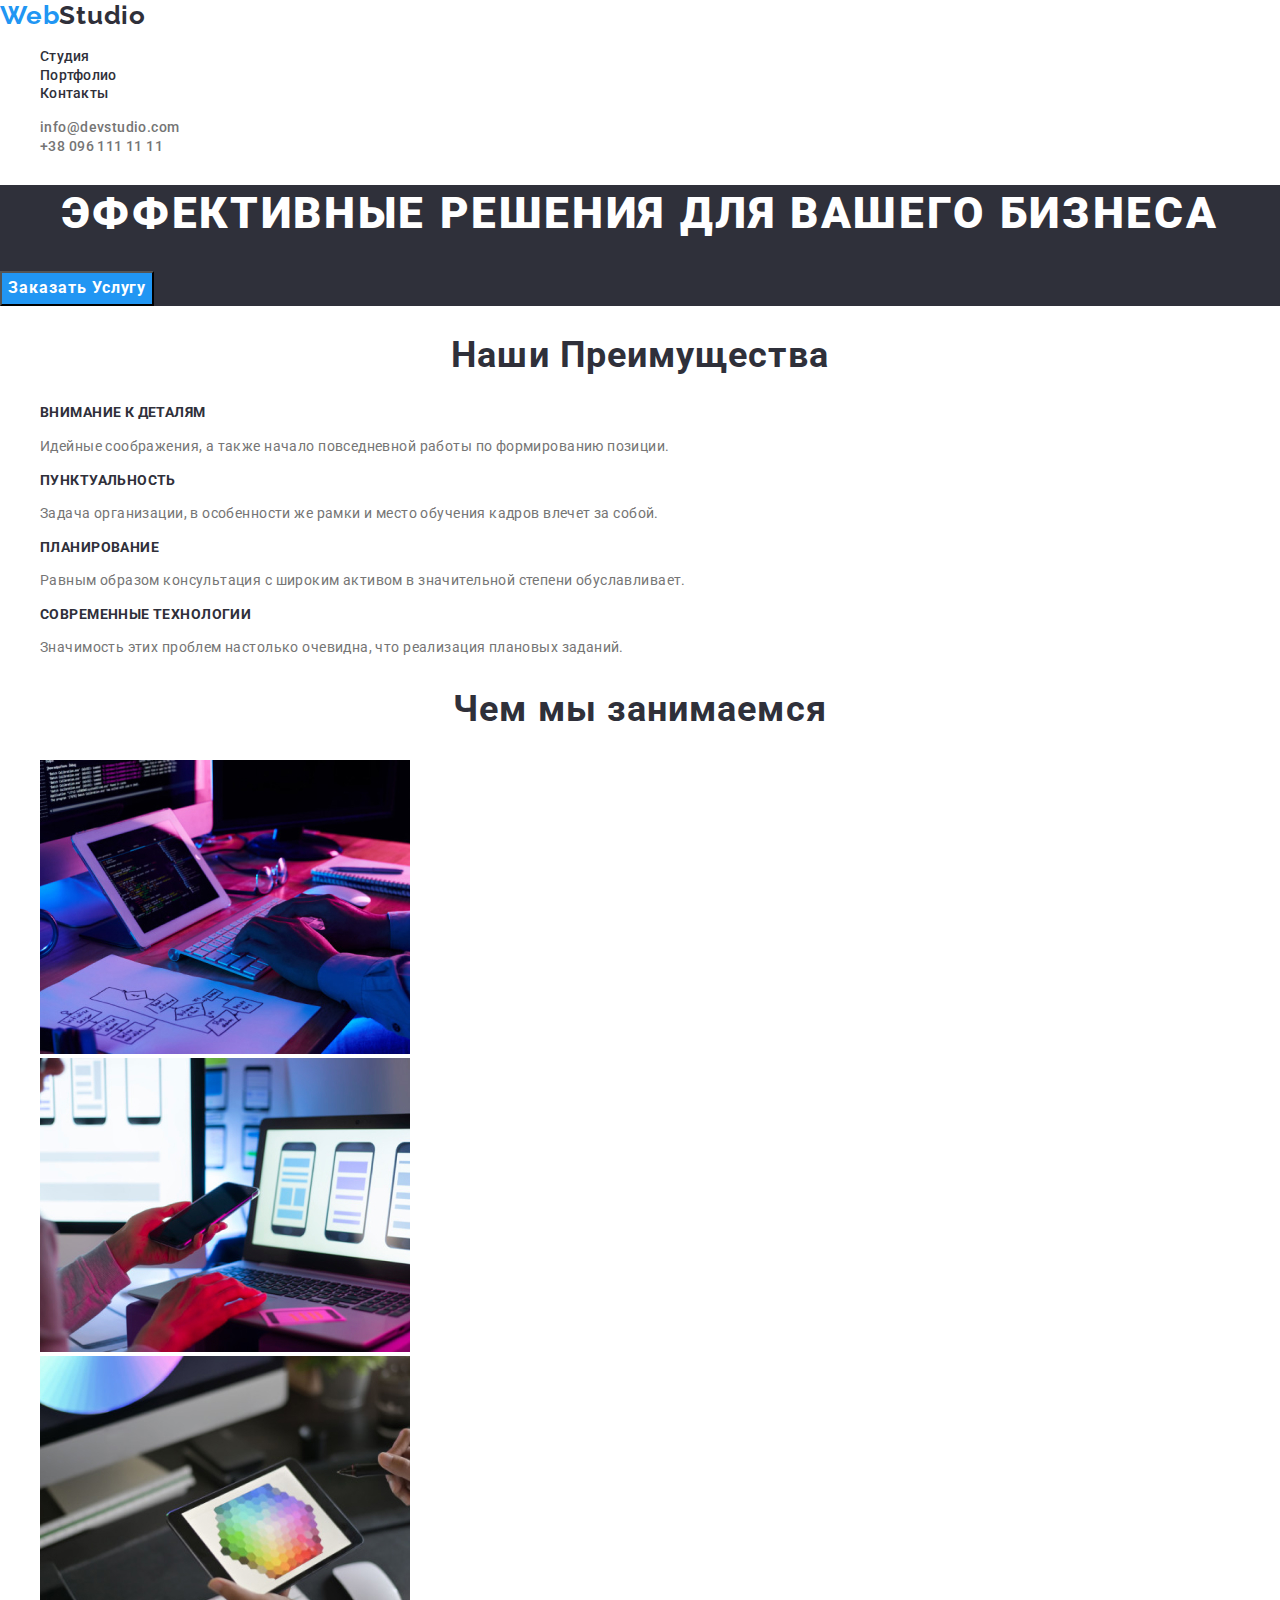
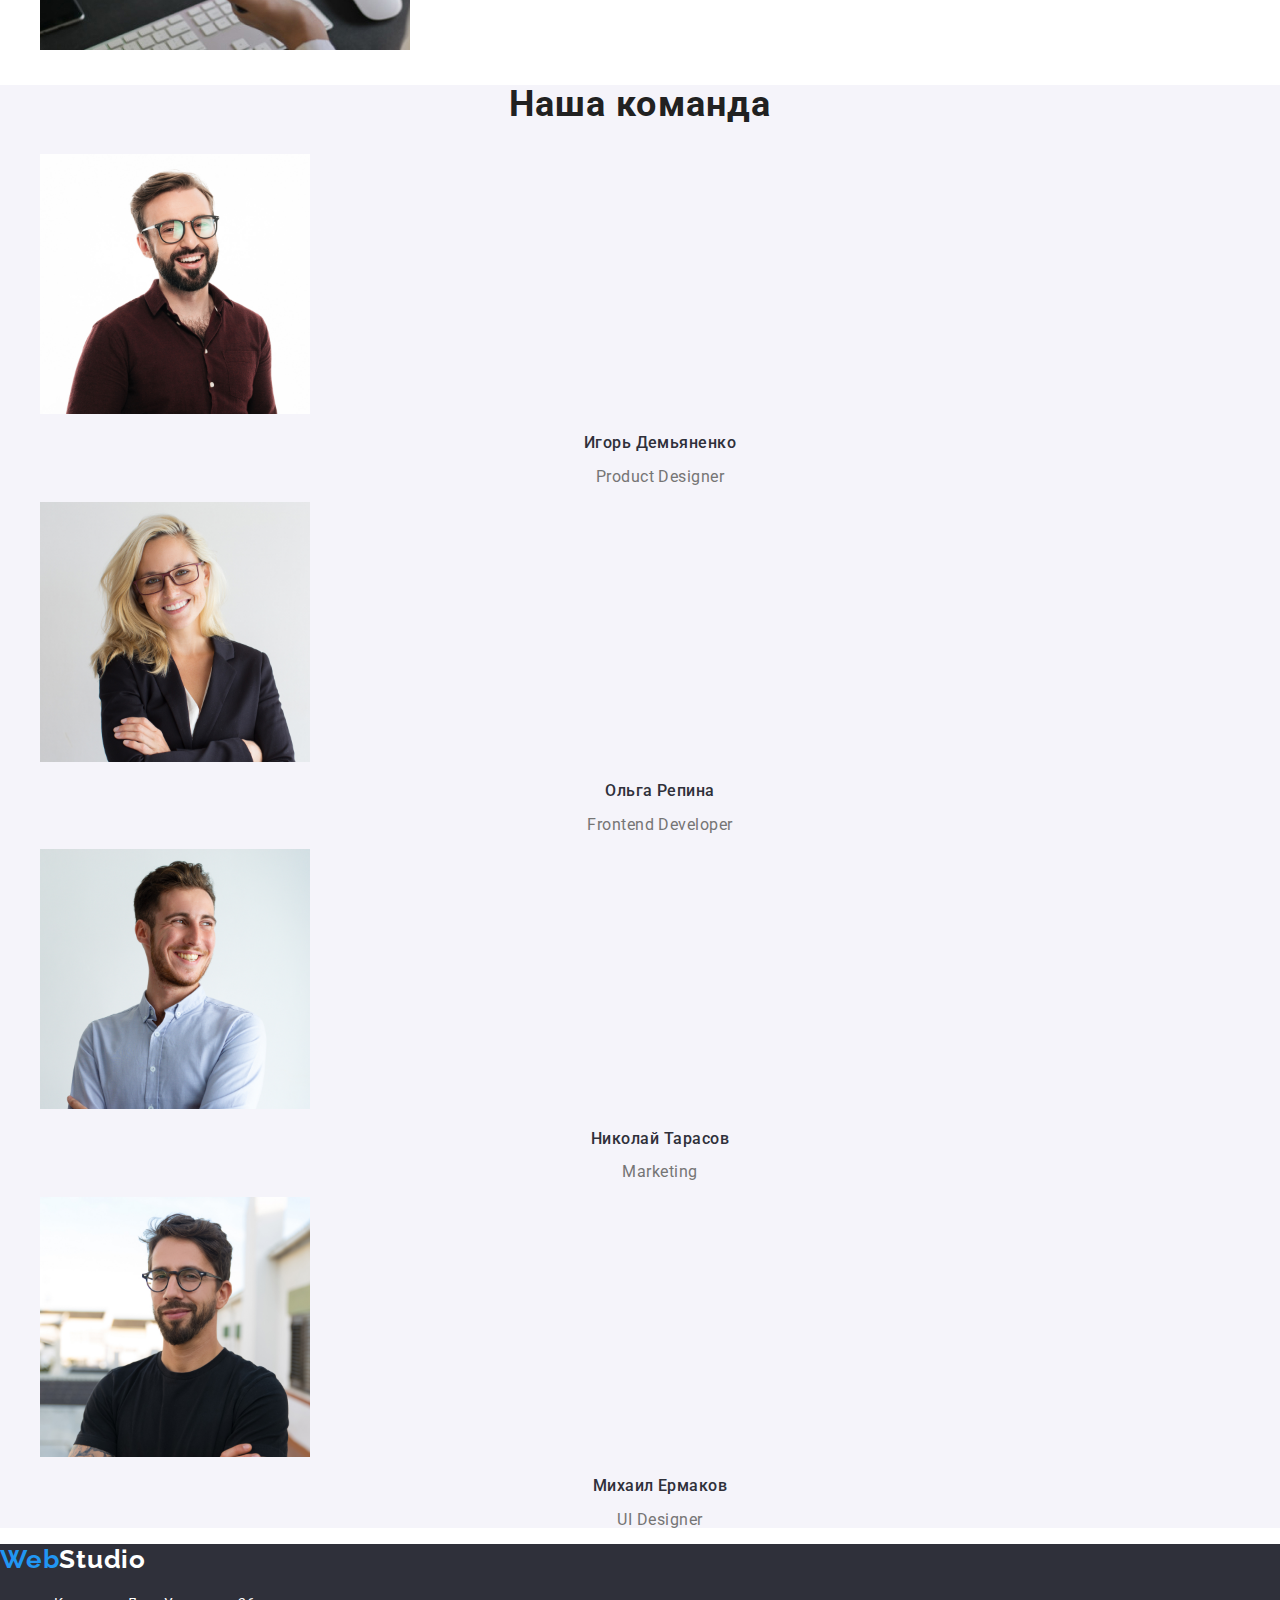
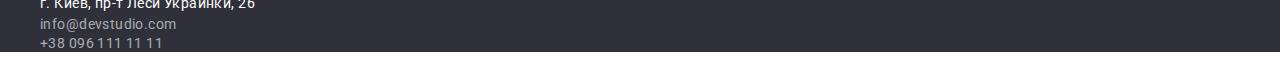
<file: index.html>
<!DOCTYPE html>
<html lang="en">

<head>
    <meta charset="UTF-8" />
    <meta http-equiv="X-UA-Compatible" content="IE=edge" />
    <meta name="viewport" content="width=device-width, initial-scale=1.0" />
    <link rel="stylesheet" type="text/css" href="./modern-normalize.css" />
    <link rel="preconnect" href="https://fonts.gstatic.com" crossorigin />
    <link href="https://fonts.googleapis.com/css2?family=Raleway:wght@700&family=Roboto:wght@400;500;700;900&display=swap" rel="stylesheet" />
    <link rel="stylesheet" type="text/css" href="./styles/style.css" />
    <title>Document</title>
</head>

<body>
    <header>
        <nav class="nav">
            <a href="" class="nav_logo">Web<span>Studio</span></a>

            <ul class="menu">
                <li><a href="" class="items">Студия</a></li>
                <li><a href="./portfolio.html" class="items">Портфолио</a></li>
                <li><a href="" class="items">Контакты</a></li>
            </ul>
        </nav>

        <ul class="contacts">
            <li>
                <a href="mailto:info@devstudio.com" class="mail">info@devstudio.com</a
          >
        </li>
        <li>
          <a href="tel:+380961111111" class="tel">+38 096 111 11 11</a>
            </li>
        </ul>
    </header>

    <main>
        <section class="main-button">
            <h1 class="main-slogan">Эффективные решения для вашего бизнеса</h1>

            <button type="button" data-modal-open class="order-button">
          Заказать Услугу
        </button>
        </section>

        <!--Качества-->
        <section class="quality">
            <h2 class="quality-h2">Наши Преимущества</h2>
            <ul class="quality-list">
                <li>
                    <h3 class="quality-h3">Внимание к деталям</h3>
                    <p class="quality-p">
                        Идейные соображения, а также начало повседневной работы по формированию позиции.
                    </p>
                </li>
                <li>
                    <h3 class="quality-h3">Пунктуальность</h3>
                    <p class="quality-p">
                        Задача организации, в особенности же рамки и место обучения кадров влечет за собой.
                    </p>
                </li>
                <li>
                    <h3 class="quality-h3">Планирование</h3>
                    <p class="quality-p">
                        Равным образом консультация с широким активом в значительной степени обуславливает.
                    </p>
                </li>
                <li>
                    <h3 class="quality-h3">Современные технологии</h3>
                    <p class="quality-p">
                        Значимость этих проблем настолько очевидна, что реализация плановых заданий.
                    </p>
                </li>
            </ul>
        </section>

        <!--Чем мы занимаемся-->

        <section class="task">
            <h2 class="task-h2">Чем мы занимаемся</h2>

            <ul class="task-list">
                <li>
                    <img src="./images/tasks/img.jpg" alt="мобильные приложения" width="370" />
                </li>
                <li>
                    <img src="./images/tasks/img_1.jpg" alt="десктопные приложения" width="370" />
                </li>
                <li>
                    <img src="./images/tasks/img_2.jpg" alt="дизайнерские решения" width="370" />
                </li>
            </ul>
        </section>

        <!--Наша команда-->

        <section class="team">
            <h2 class="team-h2">Наша команда</h2>

            <ul class="team-list">
                <li class="team_card">
                    <img src="./images/team/img.jpg" alt="Игорь Демьяненко" width="270" />
                    <h3 class="teamlist-h3">Игорь Демьяненко</h3>
                    <p class="teamlist-p">Product Designer</p>
                </li>
                <li class="team_card">
                    <img src="./images/team/img-1.jpg" alt="Ольга Репина" width="270" />
                    <h3 class="teamlist-h3">Ольга Репина</h3>
                    <p class="teamlist-p">Frontend Developer</p>
                </li>
                <li class="team_card">
                    <img src="./images/team/img-2.jpg" alt="Николай Тарасов" width="270" />
                    <h3 class="teamlist-h3">Николай Тарасов</h3>
                    <p class="teamlist-p">Marketing</p>
                </li>
                <li class="team_card">
                    <img src="./images/team/img-3.jpg" alt="Михаил Ермаков " width="270" />
                    <h3 class="teamlist-h3">Михаил Ермаков</h3>
                    <p class="teamlist-p">UI Designer</p>
                </li>
            </ul>
        </section>
    </main>

    <footer>
        <a href="" class="footer-logo"><span>Web</span>Studio</a>
        <ul id="address">
            <li>
                <a href="https://goo.gl/maps/dbALaQ9YhSVhBDLY6" class="footer-address">г. Киев, пр-т Леси Украинки, 26</a
          >
        </li>

        <li>
          <a href="mailto:info@devstudio.com" class="footer-mail"
            >info@devstudio.com</a
          >
        </li>
        <li>
          <a href="tel:+380961111111" class="footer-tel">+38 096 111 11 11</a>
            </li>
        </ul>
    </footer>
</body>

</html>
</file>
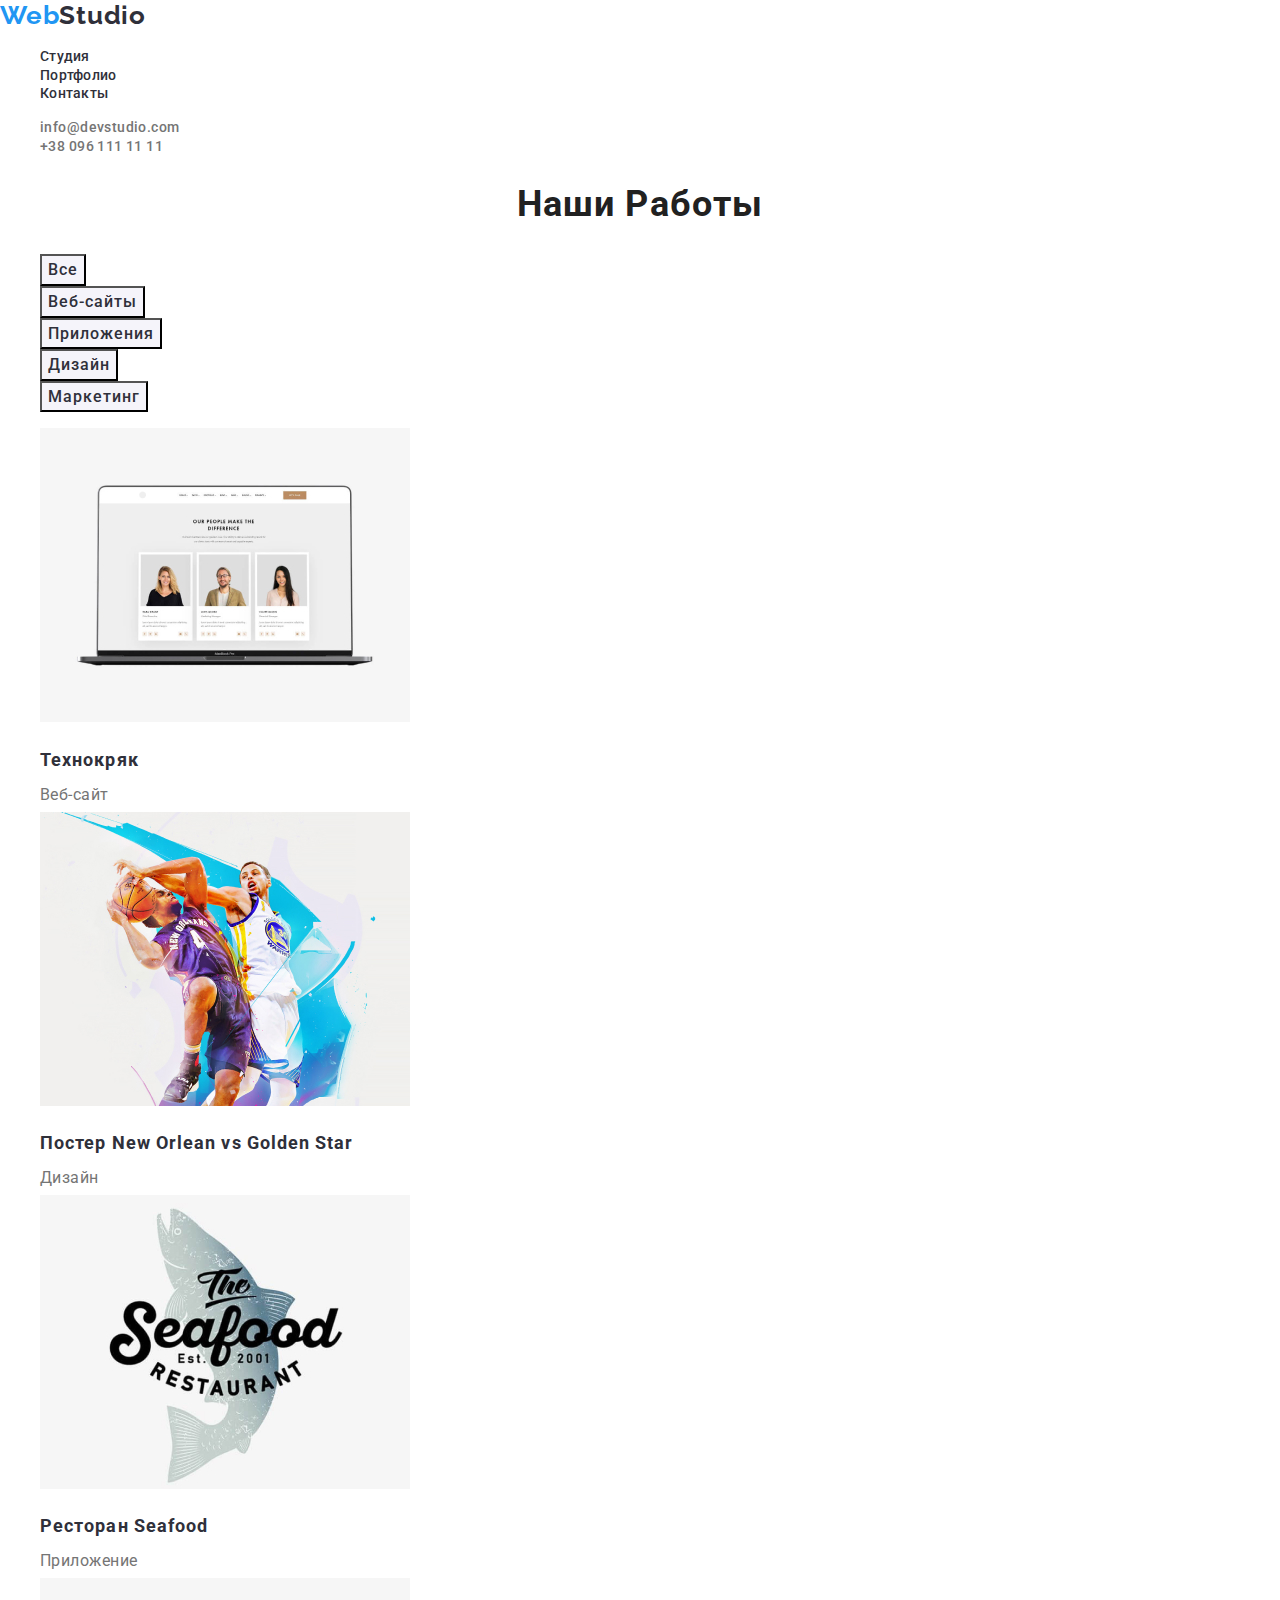
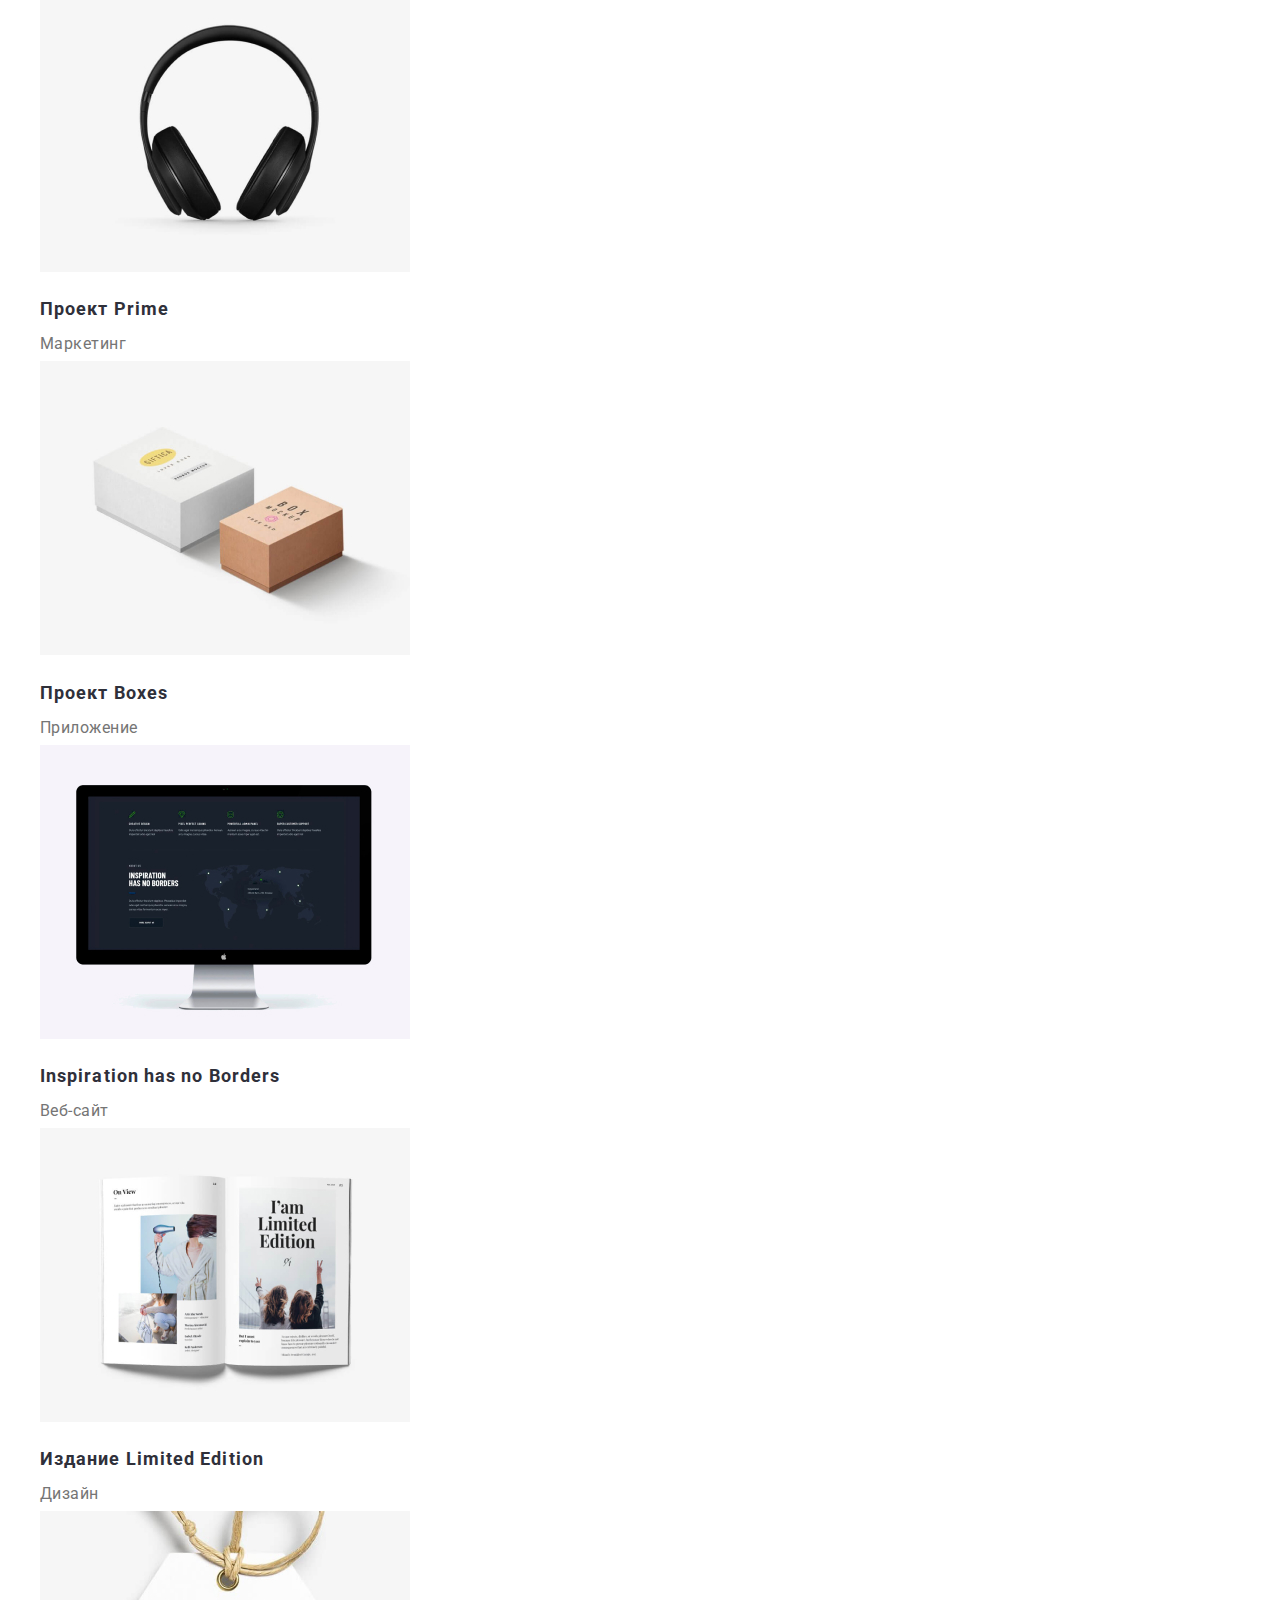
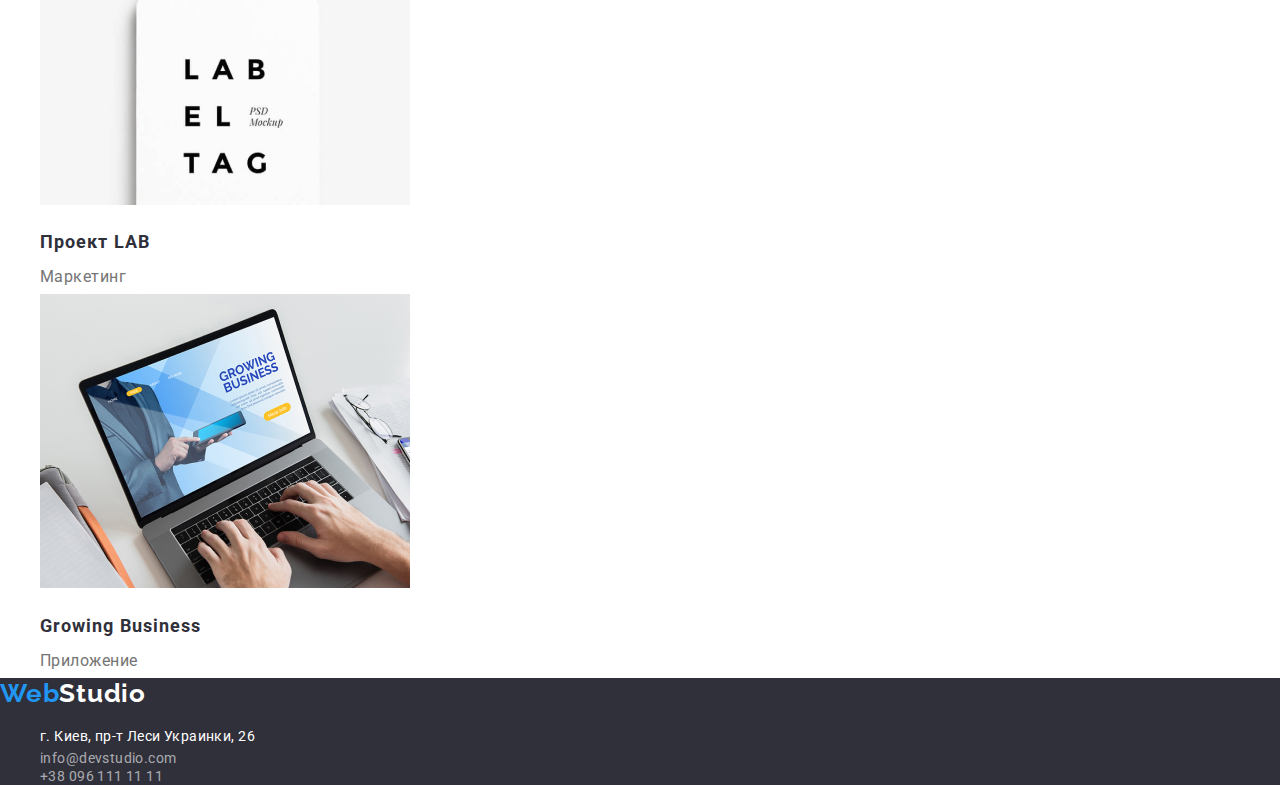
<file: portfolio.html>
<!DOCTYPE html>
<html lang="en">

<head>
    <meta charset="UTF-8" />
    <meta http-equiv="X-UA-Compatible" content="IE=edge" />
    <meta name="viewport" content="width=device-width, initial-scale=1.0" />
    <link rel="preconnect" href="https://fonts.gstatic.com" crossorigin />
    <link href="https://fonts.googleapis.com/css2?family=Raleway:wght@700&family=Roboto:wght@400;500;700;900&display=swap" rel="stylesheet" />
    <link rel="stylesheet" type="text/css" href="./modern-normalize.css" />
    <link rel="stylesheet" type="text/css" href="./styles/style.css" />
    <title>Document</title>
</head>

<body>
    <!--HEADER-->
    <header>
        <nav class="nav">
            <a href="" class="nav_logo">Web<span>Studio</span></a>

            <ul class="menu">
                <li><a href="./index.html" class="items">Студия</a></li>
                <li><a href="" class="items">Портфолио</a></li>
                <li><a href="" class="items">Контакты</a></li>
            </ul>
        </nav>

        <ul class="contacts">
            <li>
                <a href="mailto:info@devstudio.com" class="mail">info@devstudio.com</a
          >
        </li>
        <li>
          <a href="tel:+380961111111" class="tel">+38 096 111 11 11</a>
            </li>
        </ul>
    </header>

    <main>
        <section class="main-buttons">
            <h2 class="our-works">Наши Работы</h2>
            <ul class="button-list">
                <li><button type="button" class="buttons">Все</button></li>
                <li><button type="button" class="buttons">Веб-сайты</button></li>
                <li><button type="button" class="buttons">Приложения</button></li>
                <li><button type="button" class="buttons">Дизайн</button></li>
                <li><button type="button" class="buttons">Маркетинг</button></li>
            </ul>

            <ul class="portfolio-list">
                <li class="cards">
                    <img src="./images/portfolio/img.jpg" alt="Технокряк" width="370" />
                    <h2 class="cards-h2">Технокряк</h2>
                    <p class="cards-p">Веб-сайт</p>
                </li>
                <li class="cards">
                    <img src="./images/portfolio/img-1.jpg" alt=" Постер New Orlean vs Golden Star
                    " width="370" />
                    <h2 class="cards-h2">Постер New Orlean vs Golden Star</h2>
                    <p class="cards-p">Дизайн</p>
                </li>
                <li class="cards">
                    <img src="./images/portfolio/img-2.jpg" alt="Ресторан Seafood " width="370" />
                    <h2 class="cards-h2">Ресторан Seafood</h2>
                    <p class="cards-p">Приложение</p>
                </li>
                <li class="cards">
                    <img src="./images/portfolio/img-3.jpg" alt="Проект Prime " width="370" />
                    <h2 class="cards-h2">Проект Prime</h2>
                    <p class="cards-p">Маркетинг</p>
                </li>
                <li class="cards">
                    <img src="./images/portfolio/img-4.jpg" alt=" Проект Boxes" width="370" />
                    <h2 class="cards-h2">Проект Boxes</h2>
                    <p class="cards-p">Приложение</p>
                </li>
                <li class="cards">
                    <img src="./images/portfolio/img-5.jpg" alt="Inspiration has no Borders " width="370" />
                    <h2 class="cards-h2">Inspiration has no Borders</h2>
                    <p class="cards-p">Веб-сайт</p>
                </li>
                <li class="cards">
                    <img src="./images/portfolio/img-6.jpg" alt="Издание Limited Edition" width="370" />
                    <h2 class="cards-h2">Издание Limited Edition</h2>
                    <p class="cards-p">Дизайн</p>
                </li>
                <li class="cards">
                    <img src="./images/portfolio/img-7.jpg" alt="Проект LAB" width="370" />
                    <h2 class="cards-h2">Проект LAB</h2>
                    <p class="cards-p">Маркетинг</p>
                </li>
                <li class="cards">
                    <img src="./images/portfolio/img-8.jpg " alt="Growing Business " width="370" />
                    <h2 class="cards-h2">Growing Business</h2>
                    <p class="cards-p">Приложение</p>
                </li>
            </ul>
        </section>
    </main>

    <!--FOOTER-->

    <footer>
        <a href="" class="footer-logo"><span>Web</span>Studio</a>
        <ul id="address">
            <li>
                <a href="https://goo.gl/maps/dbALaQ9YhSVhBDLY6" class="footer-address">г. Киев, пр-т Леси Украинки, 26</a
          >
        </li>

        <li>
          <a href="mailto:info@devstudio.com" class="footer-mail"
            >info@devstudio.com</a
          >
        </li>
        <li>
          <a href="tel:+380961111111" class="footer-tel">+38 096 111 11 11</a>
            </li>
        </ul>
    </footer>
</body>

</html>
</file>
<file: styles/style.css>
:root {
    --brand-grey: #f5f4fa;
    --blue-color: #2196f3;
    --h-color: #212121;
    --brand-dark: #2f303a;
    --p-color: #757575;
}

body {
    font-family: Roboto, sans-serif;
    color: var(--h-color);
}

.nav_logo {
    font-family: Raleway;
    font-size: 26px;
    font-weight: 700;
    line-height: 1.2;
    color: var(--blue-color);
    letter-spacing: 0.03em;
    text-decoration: none;
}

.nav_logo>span {
    color: var(--brand-dark);
}

.menu {
    list-style: none;
}

.items {
    font-weight: 500;
    font-size: 14px;
    line-height: 1.1;
    letter-spacing: 0.02em;
    color: var(--brand-dark);
    text-decoration: none;
}

.contacts {
    list-style: none;
}

.mail,
.tel {
    color: var(--p-color);
    font-size: 14px;
    font-weight: 500;
    line-height: 1.1;
    text-decoration: none;
    letter-spacing: 0.03em;
}

.items:hover {
    color: var(--blue-color);
}

.items:focus {
    color: var(--blue-color);
}

.mail:hover,
.tel:hover {
    color: var(--blue-color);
}

.mail:focus,
.tel:focus {
    color: var(--blue-color);
}


/* MAIN BUUTTOONN */

.main-button {
    background-color: var(--brand-dark);
}

.main-slogan {
    font-size: 44px;
    font-weight: 900;
    line-height: 1.3;
    letter-spacing: 0.06em;
    color: #ffffff;
    text-align: center;
    text-transform: uppercase;
}

.order-button {
    background-color: var(--blue-color);
    font-size: 16px;
    font-weight: 700;
    line-height: 1.8;
    letter-spacing: 0.06em;
    cursor: pointer;
    color: #ffffff;
    text-align: center;
    font-family: Roboto;
}


/* QUALITY */

.quality-list {
    list-style: none;
}

.quality-h2 {
    font-weight: bold;
    font-size: 36px;
    line-height: 1.1;
    text-align: center;
    letter-spacing: 0.03em;
    color: var(--brand-dark);
}

.quality-h3 {
    font-weight: bold;
    font-size: 14px;
    letter-spacing: 0.03em;
    text-transform: uppercase;
    line-height: 1.1;
    color: var(--brand-dark);
}

.quality-p {
    font-size: 14px;
    letter-spacing: 0.03em;
    line-height: 1.7;
    color: var(--p-color);
}


/*  TTASK  */

.task-list {
    list-style: none;
}

.task-h2 {
    font-size: 36px;
    line-height: 1.1;
    text-align: center;
    letter-spacing: 0.03em;
    color: var(--brand-dark);
    font-weight: bold;
}


/* TEAM */

.team-list {
    list-style: none;
}

.team {
    background-color: var(--brand-grey);
}

.team-h2 {
    line-height: 1.1;
    font-weight: bold;
    font-size: 36px;
    letter-spacing: 0.03em;
    text-align: center;
}

.teamlist-h3 {
    font-weight: 500;
    font-size: 16px;
    line-height: 1.1;
    text-align: center;
    letter-spacing: 0.03em;
    color: var(--brand-dark);
}

.teamlist-p {
    font-size: 16px;
    line-height: 1.1;
    text-align: center;
    letter-spacing: 0.03em;
    color: var(--p-color);
}


/*  FOOOTER */

footer {
    background-color: var(--brand-dark);
}

#address {
    list-style: none;
}

.footer-logo {
    font-family: Raleway;
    font-size: 26px;
    font-weight: 700;
    line-height: 1.2;
    color: #ffffff;
    text-decoration: none;
    letter-spacing: 0.03em;
}

.footer-logo>span {
    color: var(--blue-color);
}

.footer-address {
    font-size: 14px;
    line-height: 1.7;
    letter-spacing: 0.03em;
    color: #ffffff;
    text-decoration: none;
}

.footer-mail,
.footer-tel {
    font-size: 14px;
    line-height: 1.7px;
    letter-spacing: 0.03em;
    color: rgba(255, 255, 255, 0.6);
    text-decoration: none;
}

.footer-address:hover {
    color: var(--blue-color);
}

.footer-address:focus {
    color: var(--blue-color);
}

.footer-mail:hover,
.footer-tel:hover {
    color: var(--blue-color);
}

.footer-mail:focus,
.footer-tel:focus {
    color: var(--blue-color);
}


/* PORTFOLIO */

.our-works {
    font-weight: bold;
    font-size: 36px;
    line-height: 1.1;
    text-align: center;
    letter-spacing: 0.03em;
}

.portfolio-list {
    list-style: none;
}

.cards-h2 {
    font-weight: bold;
    font-size: 18px;
    line-height: 2;
    color: var(--brand-dark);
    letter-spacing: 0.06em;
}

.cards-p {
    font-size: 16px;
    line-height: 1.9px;
    letter-spacing: 0.03em;
    color: var(--p-color);
}


/* BUUTTOONNS PORTFOLIO*/

.buttons {
    background-color: var(--brand-grey);
    color: var(--brand-dark);
    font-weight: 500;
    font-size: 16px;
    line-height: 1.6;
    letter-spacing: 0.06em;
    font-family: Roboto;
}

.buttons:focus {
    background-color: var(--blue-color);
    color: white;
}

.buttons:hover {
    background-color: var(--blue-color);
    color: white;
    cursor: pointer;
}

.button-list {
    list-style: none;
}
</file>
